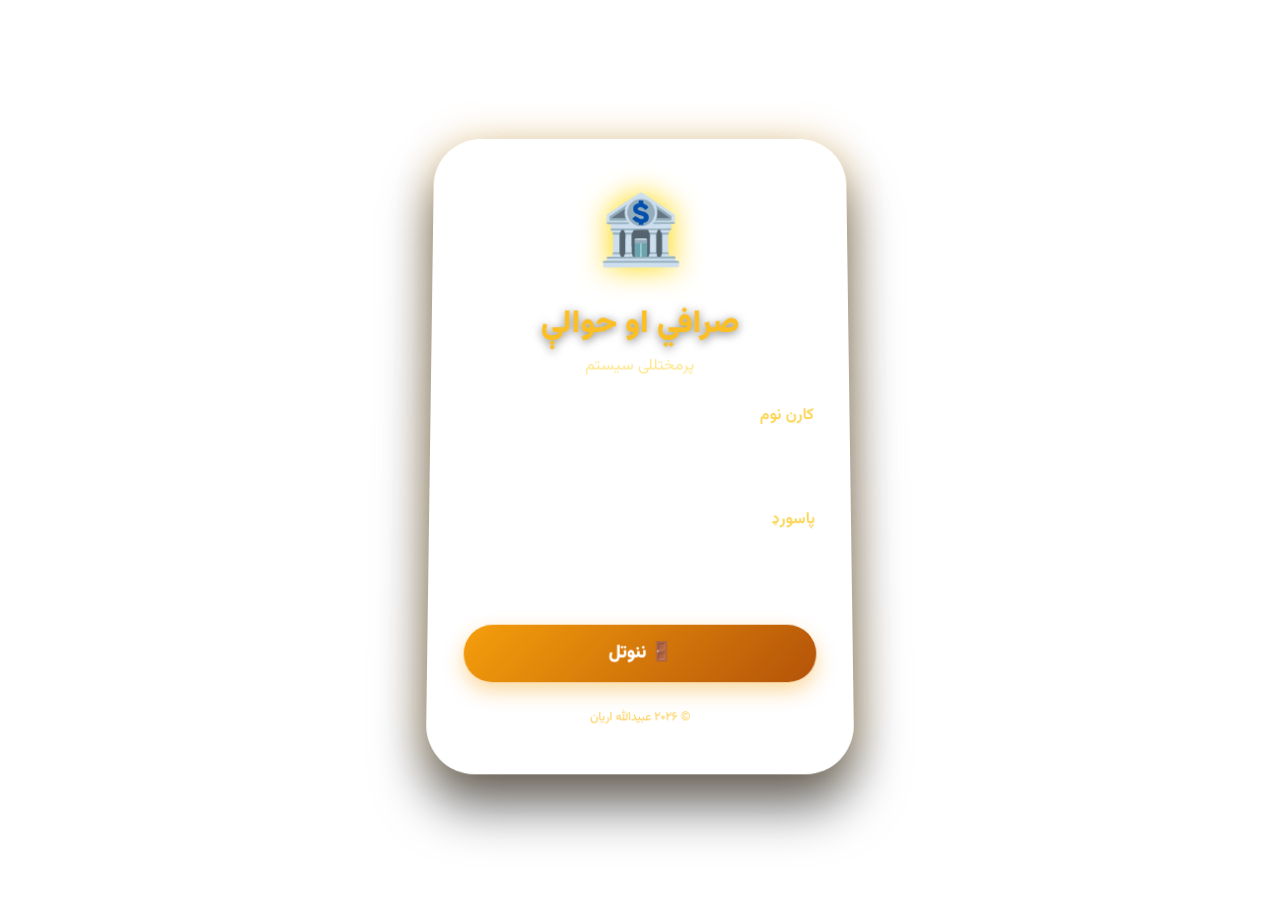
<file: login.html>
<!DOCTYPE html>
<html lang="fa" dir="rtl">
<head>
    <meta charset="UTF-8">
    <title>ننوتل – صرافي او حوالې</title>
    <meta name="viewport" content="width=device-width, initial-scale=1.0">
    <link href="https://fonts.googleapis.com/css2?family=Vazirmatn:wght@400;700&display=swap" rel="stylesheet">
    <style>
        * { margin:0; padding:0; box-sizing:border-box; font-family: 'Vazirmatn', sans-serif; }
        body {
            min-height: 100vh; display: flex; align-items: center; justify-content: center;
            animation: bgColorShift 12s infinite alternate; overflow: hidden;
        }
        @keyframes bgColorShift {
            0%{background:#0f0c29} 10%{background:#302b63} 20%{background:#24243e} 30%{background:#0f2027}
            40%{background:#203a43} 50%{background:#2c5364} 60%{background:#1a2a6c} 70%{background:#b21f1f}
            80%{background:#fdbb2d} 90%{background:#2b5876} 100%{background:#4e4376}
        }
        .dollar-rain { position:fixed; top:0; left:0; width:100%; height:100%; pointer-events:none; z-index:0; }
        .dollar-rain span {
            position:absolute; display:block; font-size:24px; color:rgba(255,215,0,0.5);
            animation: fall linear infinite; bottom:-50px;
        }
        .dollar-rain span:nth-child(1){left:5%; animation-duration:22s}
        .dollar-rain span:nth-child(2){left:15%; animation-duration:18s; animation-delay:2s}
        .dollar-rain span:nth-child(3){left:25%; animation-duration:25s; animation-delay:1s}
        .dollar-rain span:nth-child(4){left:35%; animation-duration:16s; animation-delay:5s}
        .dollar-rain span:nth-child(5){left:45%; animation-duration:20s}
        .dollar-rain span:nth-child(6){left:55%; animation-duration:28s; animation-delay:6s}
        .dollar-rain span:nth-child(7){left:65%; animation-duration:14s; animation-delay:3s}
        .dollar-rain span:nth-child(8){left:75%; animation-duration:23s; animation-delay:7s}
        .dollar-rain span:nth-child(9){left:85%; animation-duration:19s; animation-delay:4s}
        .dollar-rain span:nth-child(10){left:95%; animation-duration:21s}
        @keyframes fall {
            0%{transform:translateY(0) rotate(0deg); opacity:0.3}
            50%{opacity:0.8}
            100%{transform:translateY(100vh) rotate(360deg); opacity:0.3}
        }
        .login-card {
            position:relative; z-index:10; background:rgba(255,255,255,0.12); backdrop-filter:blur(20px);
            border-radius:48px; padding:45px 35px; width:420px; text-align:center; color:white;
            border:1px solid rgba(255,255,255,0.25); box-shadow:0 30px 50px rgba(0,0,0,0.6), 0 0 40px rgba(245,158,11,0.3);
            transform: perspective(800px) rotateX(3deg); transition:0.3s;
        }
        .login-card:hover { transform:perspective(800px) rotateX(0deg) translateY(-5px); box-shadow:0 35px 60px rgba(0,0,0,0.7), 0 0 60px rgba(245,158,11,0.5); }
        .logo { font-size:70px; margin-bottom:10px; filter: drop-shadow(0 0 15px gold); }
        h1 { margin-bottom:5px; font-weight:900; color:#fbbf24; text-shadow:0 2px 10px rgba(0,0,0,0.5); }
        .subtitle { color:#fde68a; margin-bottom:25px; }
        .input-group { margin-bottom:18px; text-align:right; }
        label { display:block; margin-bottom:6px; color:#fcd34d; font-weight:600; }
        input { width:100%; padding:14px 18px; background:rgba(255,255,255,0.15); border:1px solid rgba(255,255,255,0.35); border-radius:60px; color:#fff; font-size:16px; outline:none; transition:0.3s; }
        input:focus { border-color:#f59e0b; background:rgba(255,255,255,0.25); box-shadow:0 0 20px rgba(245,158,11,0.4); }
        .login-btn { width:100%; padding:14px; background:linear-gradient(135deg, #f59e0b, #b45309); border:none; border-radius:60px; color:#fff; font-weight:900; font-size:18px; cursor:pointer; margin-top:12px; box-shadow:0 8px 20px rgba(245,158,11,0.4); transition:0.3s; }
        .login-btn:hover { transform:translateY(-3px); box-shadow:0 12px 30px rgba(245,158,11,0.7); }
        .error { background:#dc2626; color:#fff; padding:10px; border-radius:40px; margin-bottom:18px; display:none; }
        .footer-text { margin-top:25px; color:#fbbf24; font-size:12px; opacity:0.8; }
    </style>
</head>
<body>
<div class="dollar-rain">
    <span>💵</span><span>💵</span><span>💵</span><span>💵</span><span>💵</span>
    <span>💵</span><span>💵</span><span>💵</span><span>💵</span><span>💵</span>
</div>
<div class="login-card">
    <div class="logo">🏦</div>
    <h1>صرافي او حوالې</h1>
    <p class="subtitle">پرمختللی سیستم</p>
    <div id="loginError" class="error"></div>
    <div class="input-group"><label>کارن نوم</label><input type="text" id="username" value="admin"></div>
    <div class="input-group"><label>پاسورډ</label><input type="password" id="password" value="admin123"></div>
    <button onclick="login()" class="login-btn">🚪 ننوتل</button>
    <p class="footer-text">© ۲۰۲۶ عبیدالله اریان</p>
</div>
<script>
    async function login() {
        const u = document.getElementById('username').value.trim();
        const p = document.getElementById('password').value;
        if(!u||!p) return showError('ډک کړئ');
        const res = await fetch('/api/login', {method:'POST', headers:{'Content-Type':'application/json'}, body:JSON.stringify({username:u, password:p})});
        const data = await res.json();
        if(data.success) window.location.href = '/';
        else showError(data.message);
    }
    function showError(m){ const e=document.getElementById('loginError'); e.textContent=m; e.style.display='block'; setTimeout(()=>e.style.display='none',4000); }
    document.addEventListener('keypress', e => { if(e.key==='Enter') login(); });
</script>
</body>
</html>
</file>
